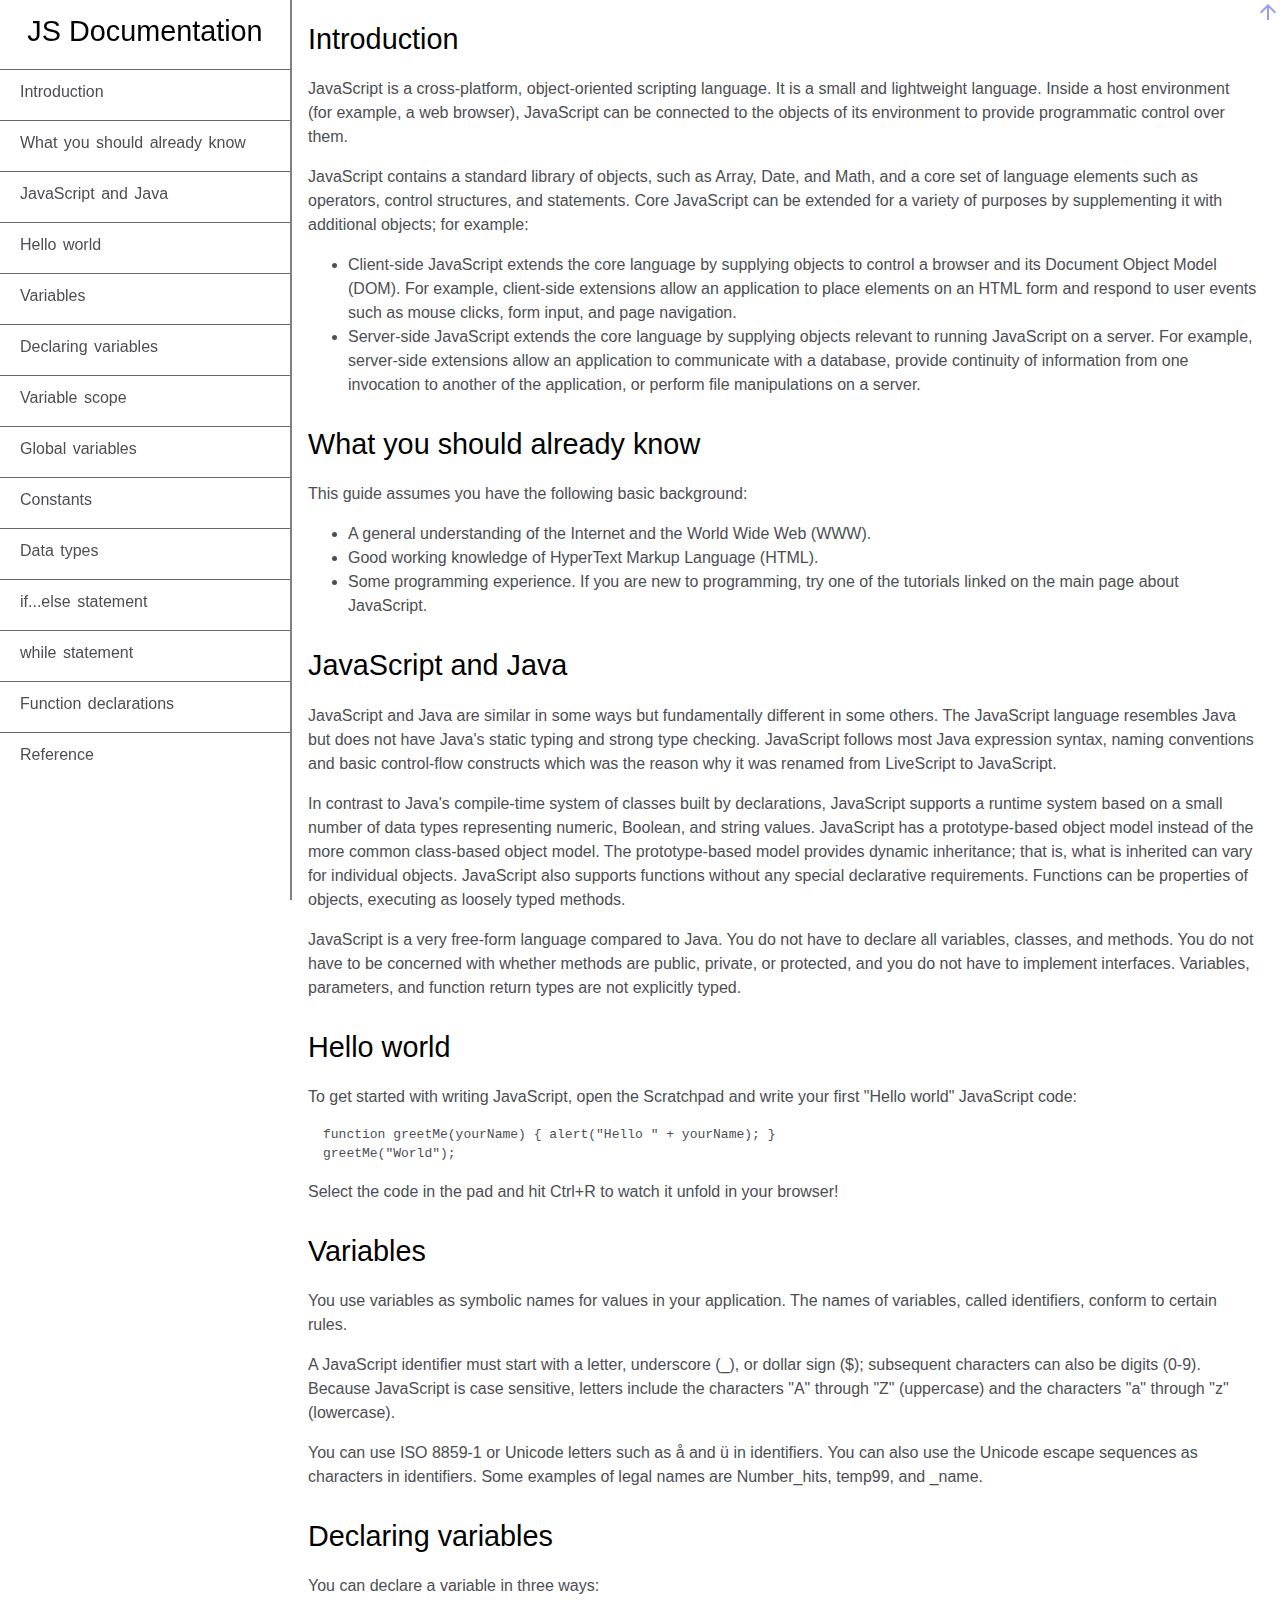
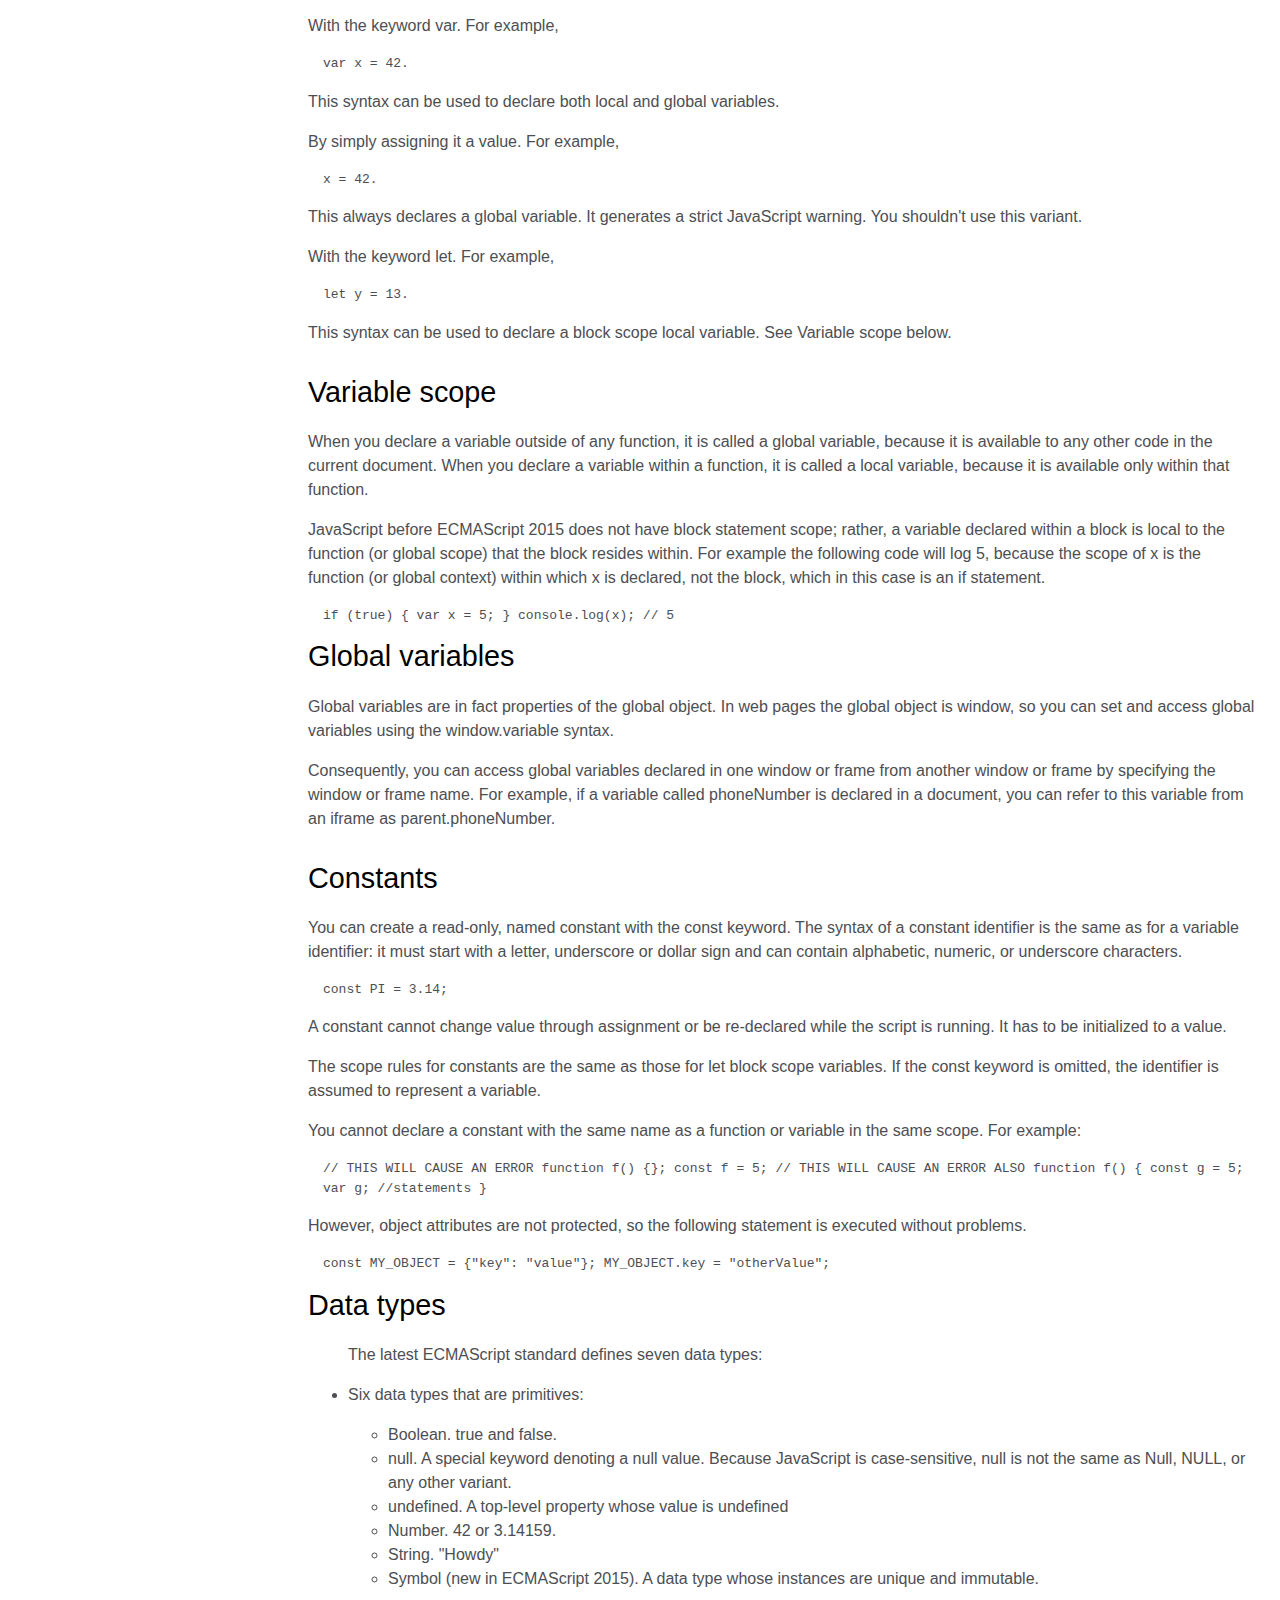
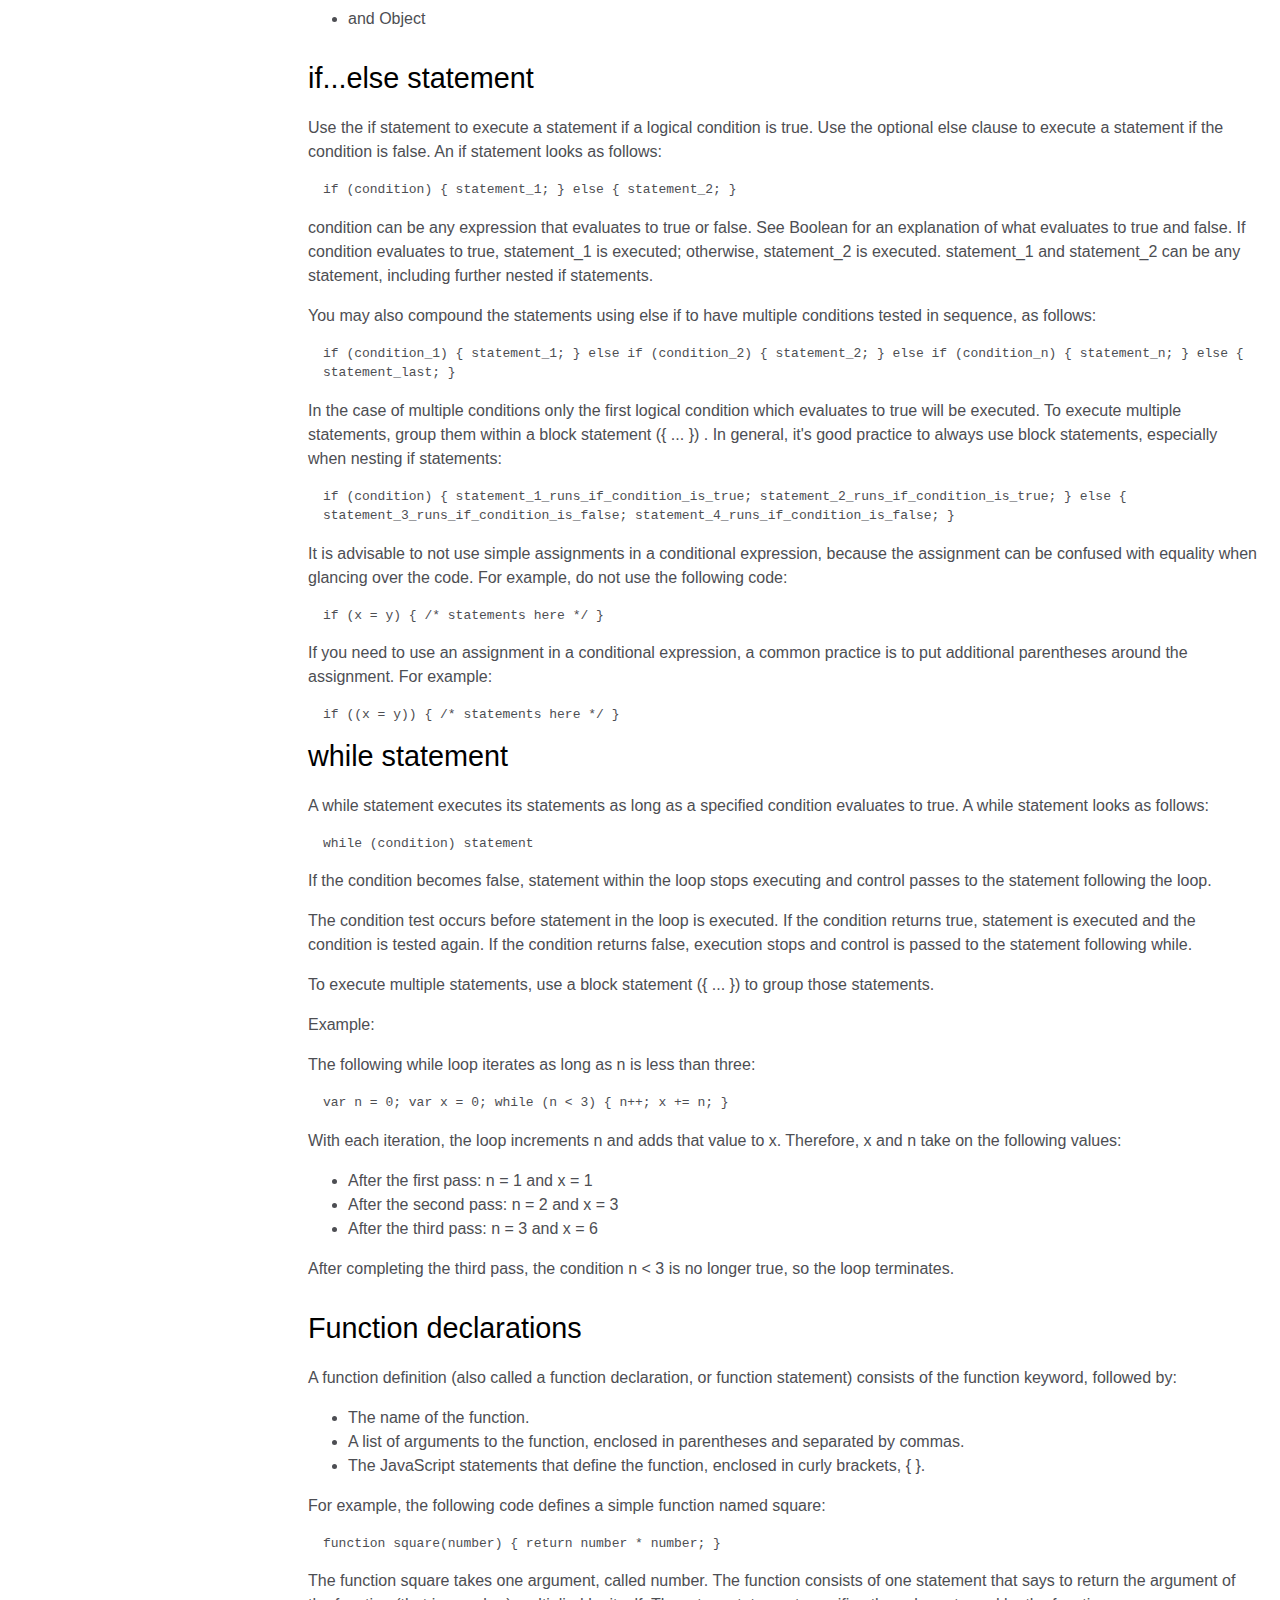
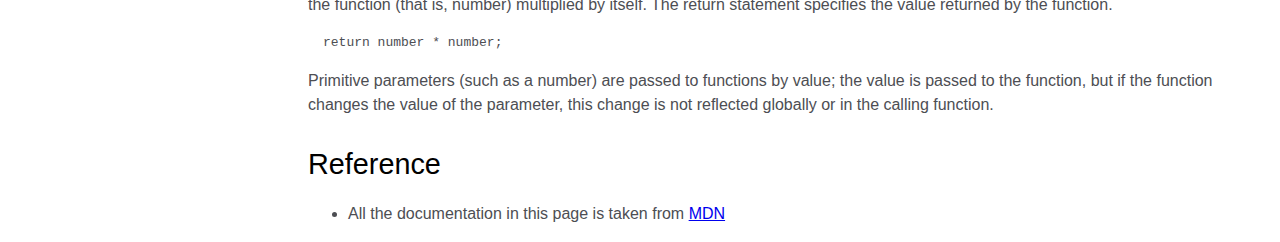
<file: FreeCodeCamp Pro/Projects/Technical Documentation Page/index.html>
<!DOCTYPE html>
<html lang="en">

<head>
    <meta charset="UTF-8">
    <meta http-equiv="X-UA-Compatible" content="IE=edge">
    <meta name="viewport" content="width=device-width, initial-scale=1.0">
    <title>Javascript Documentation</title>
    <link rel="stylesheet" href="styles.css">
    <link rel="stylesheet" href="https://fonts.googleapis.com/css2?family=Material+Symbols+Outlined:opsz,wght,FILL,GRAD@20..48,100..700,0..1,-50..200" />
</head>

<body>
    <nav id="navbar">
        <header>
            JS Documentation
        </header>
        <ul>
            <li>
                <a href="#Introduction" class="nav-link">Introduction</a>
            </li>
            <li>
                <a href="#What_you_should_already_know" class="nav-link">What you should already know</a>
            </li>
            <li>
                <a href="#JavaScript_and_Java" class="nav-link">JavaScript and Java</a>
            </li>
            <li>
                <a href="#Hello_world" class="nav-link">Hello world</a>
            </li>
            <li>
                <a href="#Variables" class="nav-link">Variables</a>
            </li>
            <li>
                <a href="#Declaring_variables" class="nav-link">Declaring variables</a>
            </li>
            <li>
                <a href="#Variable_scope" class="nav-link">Variable scope</a>
            </li>
            <li>
                <a href="#Global_variables" class="nav-link">Global variables</a>
            </li>
            <li>
                <a href="#Constants" class="nav-link">Constants</a>
            </li>
            <li>
                <a href="#Data_types" class="nav-link">Data types</a>
            </li>
            <li>
                <a href="#if...else_statement" class="nav-link">if...else statement</a>
            </li>
            <li>
                <a href="#while_statement" class="nav-link">while statement</a>
            </li>
            <li>
                <a href="#Function_declarations" class="nav-link">Function declarations</a>
            </li>
            <li>
                <a href="#Reference" class="nav-link">Reference</a>
            </li>
        </ul>
    </nav>
    <main id="main-doc">
        <section id="Introduction" class="main-section">
            <header>
                Introduction
            </header>
            <article>
                <p>JavaScript is a cross-platform, object-oriented scripting language. It is a small and lightweight language. Inside a host environment (for example, a web browser), JavaScript can be connected to the objects of its environment to provide
                    programmatic control over them.</p>
                <p>JavaScript contains a standard library of objects, such as Array, Date, and Math, and a core set of language elements such as operators, control structures, and statements. Core JavaScript can be extended for a variety of purposes by supplementing
                    it with additional objects; for example:</p>
                <ul>
                    <li>Client-side JavaScript extends the core language by supplying objects to control a browser and its Document Object Model (DOM). For example, client-side extensions allow an application to place elements on an HTML form and respond
                        to user events such as mouse clicks, form input, and page navigation.</li>
                    <li>Server-side JavaScript extends the core language by supplying objects relevant to running JavaScript on a server. For example, server-side extensions allow an application to communicate with a database, provide continuity of information
                        from one invocation to another of the application, or perform file manipulations on a server.</li>
                </ul>
            </article>
        </section>
        <section id="What_you_should_already_know" class="main-section">
            <header>
                What you should already know
            </header>
            <article>
                <p>This guide assumes you have the following basic background:</p>
                <ul>
                    <li>A general understanding of the Internet and the World Wide Web (WWW).</li>
                    <li>Good working knowledge of HyperText Markup Language (HTML).</li>
                    <li>Some programming experience. If you are new to programming, try one of the tutorials linked on the main page about JavaScript.</li>
                </ul>
            </article>
        </section>
        <section id="JavaScript_and_Java" class="main-section">
            <header>
                JavaScript and Java
            </header>
            <article>
                <p>JavaScript and Java are similar in some ways but fundamentally different in some others. The JavaScript language resembles Java but does not have Java's static typing and strong type checking. JavaScript follows most Java expression syntax,
                    naming conventions and basic control-flow constructs which was the reason why it was renamed from LiveScript to JavaScript.</p>
                <p>In contrast to Java's compile-time system of classes built by declarations, JavaScript supports a runtime system based on a small number of data types representing numeric, Boolean, and string values. JavaScript has a prototype-based object
                    model instead of the more common class-based object model. The prototype-based model provides dynamic inheritance; that is, what is inherited can vary for individual objects. JavaScript also supports functions without any special declarative
                    requirements. Functions can be properties of objects, executing as loosely typed methods.

                </p>
                <p>JavaScript is a very free-form language compared to Java. You do not have to declare all variables, classes, and methods. You do not have to be concerned with whether methods are public, private, or protected, and you do not have to implement
                    interfaces. Variables, parameters, and function return types are not explicitly typed.</p>
            </article>
        </section>
        <section id="Hello_world" class="main-section">
            <header>
                Hello world
            </header>
            <article>
                <p>To get started with writing JavaScript, open the Scratchpad and write your first "Hello world" JavaScript code:</p>
            </article>
            <code>function greetMe(yourName) { alert("Hello " + yourName); }
               <br>
                greetMe("World");</code>
            <p>Select the code in the pad and hit Ctrl+R to watch it unfold in your browser!</p>
        </section>
        <section id="Variables" class="main-section">
            <header>
                Variables
            </header>
            <article>
                <p>You use variables as symbolic names for values in your application. The names of variables, called identifiers, conform to certain rules.</p>
                <p>A JavaScript identifier must start with a letter, underscore (_), or dollar sign ($); subsequent characters can also be digits (0-9). Because JavaScript is case sensitive, letters include the characters "A" through "Z" (uppercase) and
                    the characters "a" through "z" (lowercase).</p>
                <p>You can use ISO 8859-1 or Unicode letters such as å and ü in identifiers. You can also use the Unicode escape sequences as characters in identifiers. Some examples of legal names are Number_hits, temp99, and _name.</p>
            </article>
        </section>
        <section id="Declaring_variables" class="main-section">
            <header>
                Declaring variables
            </header>
            <article>
                <p>You can declare a variable in three ways:</p>
                <p>With the keyword var. For example,</p>
                <code>var x = 42.</code>
                <p>This syntax can be used to declare both local and global variables.</p>
                <p>By simply assigning it a value. For example,</p><code>x = 42.</code>
                <p>This always declares a global variable. It generates a strict JavaScript warning. You shouldn't use this variant.</p>
                <p>With the keyword let. For example,</p>
                <code>let y = 13.</code>
                <p>This syntax can be used to declare a block scope local variable. See Variable scope below.</p>
            </article>
        </section>
        <section id="Variable_scope" class="main-section">
            <header>
                Variable scope
            </header>
            <article>
                <p>When you declare a variable outside of any function, it is called a global variable, because it is available to any other code in the current document. When you declare a variable within a function, it is called a local variable, because
                    it is available only within that function.</p>
                <p>JavaScript before ECMAScript 2015 does not have block statement scope; rather, a variable declared within a block is local to the function (or global scope) that the block resides within. For example the following code will log 5, because
                    the scope of x is the function (or global context) within which x is declared, not the block, which in this case is an if statement.</p><code>if (true) { var x = 5; } console.log(x); // 5</code>
            </article>
        </section>
        <section id="Global_variables" class="main-section">
            <header>
                Global variables
            </header>
            <article>
                <p>Global variables are in fact properties of the global object. In web pages the global object is window, so you can set and access global variables using the window.variable syntax.</p>
                <p>Consequently, you can access global variables declared in one window or frame from another window or frame by specifying the window or frame name. For example, if a variable called phoneNumber is declared in a document, you can refer to
                    this variable from an iframe as parent.phoneNumber.</p>
            </article>
        </section>
        <section id="Constants" class="main-section">
            <header>
                Constants
            </header>
            <article>
                <p>You can create a read-only, named constant with the const keyword. The syntax of a constant identifier is the same as for a variable identifier: it must start with a letter, underscore or dollar sign and can contain alphabetic, numeric,
                    or underscore characters.</p><code>const PI = 3.14;</code>
                <p>A constant cannot change value through assignment or be re-declared while the script is running. It has to be initialized to a value.</p>
                <p>The scope rules for constants are the same as those for let block scope variables. If the const keyword is omitted, the identifier is assumed to represent a variable.</p>
                <p>You cannot declare a constant with the same name as a function or variable in the same scope. For example:</p>
                <code>// THIS WILL CAUSE AN ERROR function f() {}; const f = 5; // THIS
                    WILL CAUSE AN ERROR ALSO function f() { const g = 5; var g;
                    //statements }</code>
                <p>However, object attributes are not protected, so the following statement is executed without problems.</p><code>const MY_OBJECT = {"key": "value"}; MY_OBJECT.key =
                    "otherValue";</code>
            </article>
        </section>
        <section id="Data_types" class="main-section">
            <header>
                Data types
            </header>
            <article>
                <ul>
                    <p>The latest ECMAScript standard defines seven data types:</p>
                    <li>Six data types that are primitives:
                        <ul class="inner-list">
                            <li>Boolean. true and false.</li>
                            <li>null. A special keyword denoting a null value. Because JavaScript is case-sensitive, null is not the same as Null, NULL, or any other variant.</li>
                            <li>undefined. A top-level property whose value is undefined</li>
                            <li>Number. 42 or 3.14159.</li>
                            <li>String. "Howdy"</li>
                            <li>Symbol (new in ECMAScript 2015). A data type whose instances are unique and immutable.</li>
                        </ul>
                    </li>
                    <li>and Object</li>
                </ul>
            </article>
        </section>
        <section id="if...else_statement" class="main-section">
            <header>
                if...else statement
            </header>
            <article>
                <p>Use the if statement to execute a statement if a logical condition is true. Use the optional else clause to execute a statement if the condition is false. An if statement looks as follows:</p><code>if (condition) { statement_1; } else { statement_2; }</code>
                <p>condition can be any expression that evaluates to true or false. See Boolean for an explanation of what evaluates to true and false. If condition evaluates to true, statement_1 is executed; otherwise, statement_2 is executed. statement_1
                    and statement_2 can be any statement, including further nested if statements.</p>
                <p>You may also compound the statements using else if to have multiple conditions tested in sequence, as follows:</p><code>if (condition_1) { statement_1; } else if (condition_2) {
                    statement_2; } else if (condition_n) { statement_n; } else {
                    statement_last; }</code>
                <p>In the case of multiple conditions only the first logical condition which evaluates to true will be executed. To execute multiple statements, group them within a block statement ({ ... }) . In general, it's good practice to always use
                    block statements, especially when nesting if statements:</p><code>if (condition) { statement_1_runs_if_condition_is_true;
                        statement_2_runs_if_condition_is_true; } else {
                        statement_3_runs_if_condition_is_false;
                        statement_4_runs_if_condition_is_false; }</code>
                <p>It is advisable to not use simple assignments in a conditional expression, because the assignment can be confused with equality when glancing over the code. For example, do not use the following code:</p><code>if (x = y) { /* statements here */ }</code>
                <p>If you need to use an assignment in a conditional expression, a common practice is to put additional parentheses around the assignment. For example:</p>
                <code>if ((x = y)) { /* statements here */ }</code>
            </article>
        </section>
        <section id="while_statement" class="main-section">
            <header>
                while statement
            </header>
            <article>
                <p>A while statement executes its statements as long as a specified condition evaluates to true. A while statement looks as follows:</p><code>while (condition) statement</code>
                <p>If the condition becomes false, statement within the loop stops executing and control passes to the statement following the loop.</p>
                <p>The condition test occurs before statement in the loop is executed. If the condition returns true, statement is executed and the condition is tested again. If the condition returns false, execution stops and control is passed to the statement
                    following while.</p>
                <p>To execute multiple statements, use a block statement ({ ... }) to group those statements.</p>
                <p>Example:</p>
                <p>The following while loop iterates as long as n is less than three:</p>
                <code>var n = 0; var x = 0; while (n < 3) { n++; x += n; }</code>
                <p>With each iteration, the loop increments n and adds that value to x. Therefore, x and n take on the following values:</p>
                <ul>
                    <li>After the first pass: n = 1 and x = 1</li>
                    <li>After the second pass: n = 2 and x = 3</li>
                    <li>After the third pass: n = 3 and x = 6</li>
                </ul>
                <p>After completing the third pass, the condition n
                    < 3 is no longer true, so the loop terminates.</p>
            </article>
        </section>
        <section id="Function_declarations" class="main-section">
            <header>
                Function declarations
            </header>
            <article>
                <p>A function definition (also called a function declaration, or function statement) consists of the function keyword, followed by:</p>
                <ul>
                    <li>The name of the function.</li>
                    <li>A list of arguments to the function, enclosed in parentheses and separated by commas.</li>
                    <li>The JavaScript statements that define the function, enclosed in curly brackets, { }.</li>
                </ul>
                <p>For example, the following code defines a simple function named square:</p>
                <code>function square(number) { return number * number; }</code>
                <p>The function square takes one argument, called number. The function consists of one statement that says to return the argument of the function (that is, number) multiplied by itself. The return statement specifies the value returned by
                    the function.</p><code>return number * number;</code>
                <p>Primitive parameters (such as a number) are passed to functions by value; the value is passed to the function, but if the function changes the value of the parameter, this change is not reflected globally or in the calling function.</p>
            </article>
        </section>
        <section id="Reference" class="main-section">
            <header>
                Reference
            </header>
            <article>
                <ul>
                    <li>All the documentation in this page is taken from
                        <a href="https://developer.mozilla.org/en-US/docs/Web/JavaScript/Guide " target="_blank ">MDN</a>
                    </li>
                </ul>
            </article>
        </section>
    </main>

    <a href="#Introduction">
        <span class="material-symbols-outlined">
            arrow_upward
            </span>
    </a>
</body>

</html>
</file>
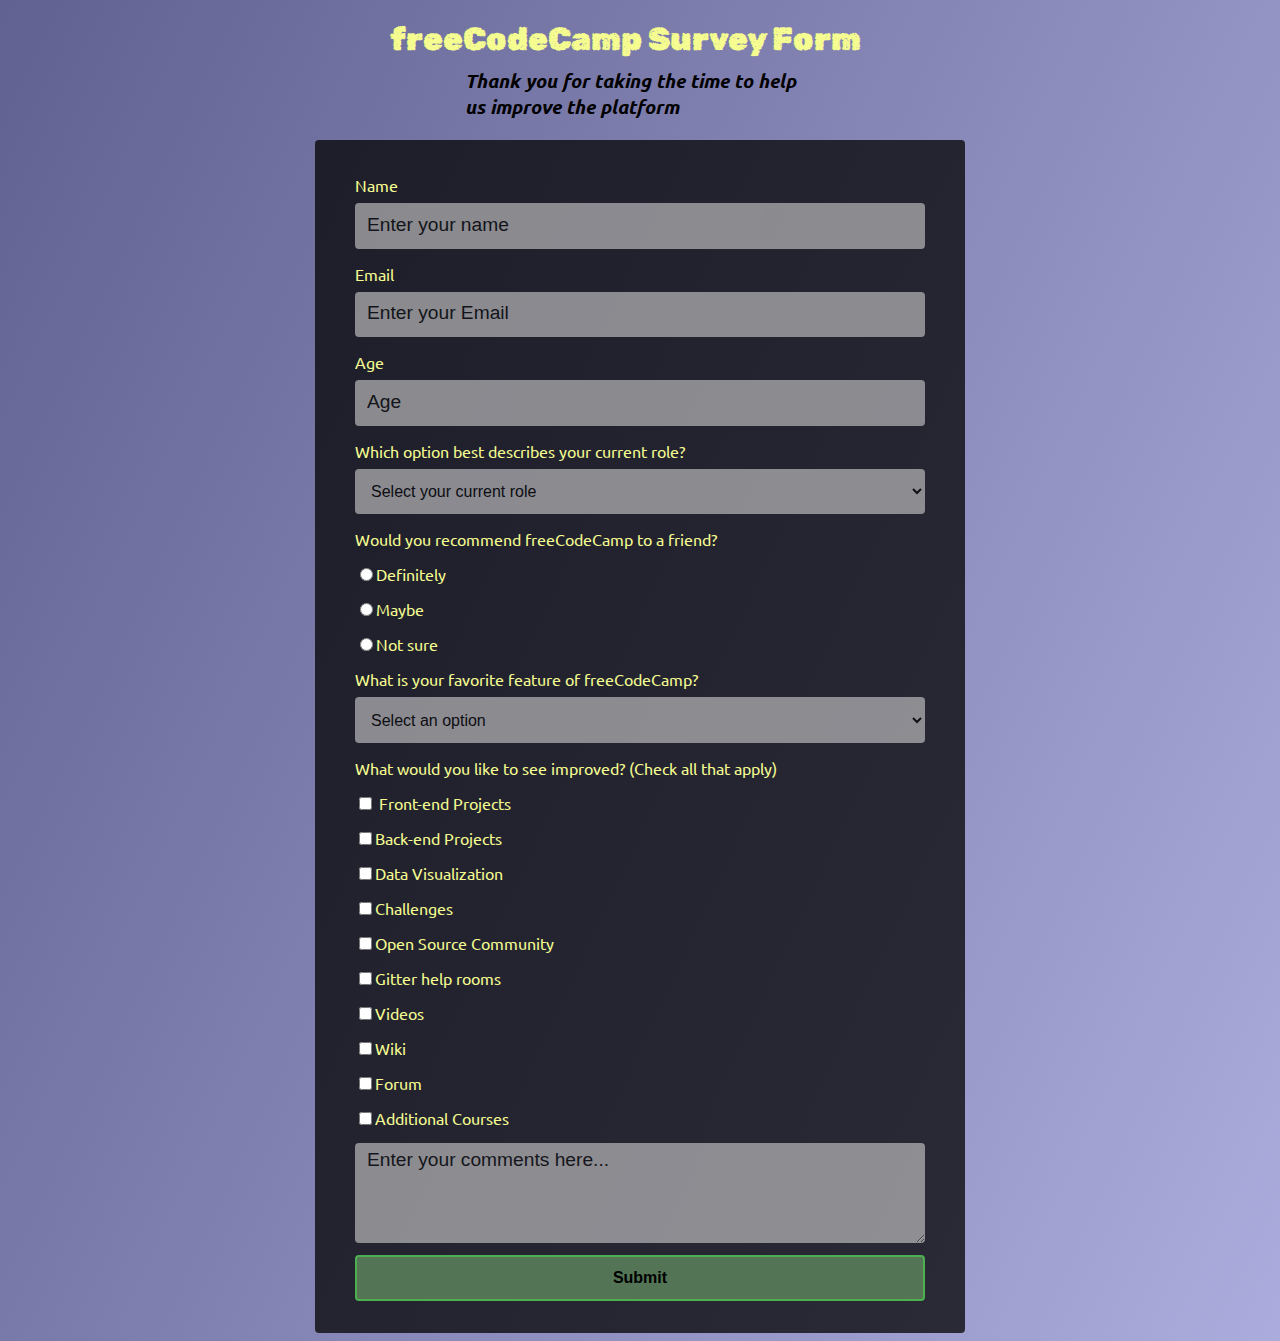
<file: FreeCodeCamp Pro/Projects/Survey Form/freecodecamp.html>
<!DOCTYPE html>
<html lang="en">

<head>
    <meta charset="UTF-8">
    <meta http-equiv="X-UA-Compatible" content="IE=edge">
    <meta name="viewport" content="width=device-width, initial-scale=1.0">
    <link rel="stylesheet" href="styles.css">
    <link rel="preconnect" href="https://fonts.googleapis.com">
    <link rel="preconnect" href="https://fonts.gstatic.com" crossorigin>
    <link href="https://fonts.googleapis.com/css2?family=Rubik+Microbe&display=swap" rel="stylesheet">

    <link rel="preconnect" href="https://fonts.googleapis.com">
    <link rel="preconnect" href="https://fonts.gstatic.com" crossorigin>
    <link href="https://fonts.googleapis.com/css2?family=Ubuntu:wght@500&display=swap" rel="stylesheet">
    <title>freecodecamp.com</title>
</head>

<body>
    <header>
        <h1>freeCodeCamp Survey Form</h1>
        <h3>Thank you for taking the time to help us improve the platform</h3>
    </header>
    <div class="form">
        <form action="">
            <label for="name">Name  <input type="text" name="name" placeholder="Enter your name" id="name" class="input-box"></label>
            <label for="email">Email   
                <input type="email" placeholder="Enter your Email" class="input-box"  id="email" name="email">
            </label>
            <label for="age">Age   
                <input type="number" placeholder="Age" class="input-box"  id="age" name="age" min="13" max="100">
            </label>
            <div>
                <label for="current-role">
                    Which option best describes your current role?
                    <select name="role" id="current-role" class="select-box">
                        <option value="0" disabled selected value>Select your current role</option>
                        <option value="1">Student</option>
                        <option value="2">Full Time Job</option>
                        <option value="3">Full Time Learner </option>
                        <option value="4">Prefer not to Say</option>
                        <option value="5">Others</option>
    
                    </select>
                </label>
            </div>
            <label for="">Would you recommend freeCodeCamp to a friend?
                <label for="Definatly"><input type="radio" value="Definatly" name="recommandation" id="Definatly">Definitely</label>
            <label for="Maybe"><input type="radio" value="Maybe" name="recommandation" id="Maybe">Maybe</label>
            <label for="Not sure"><input type="radio" value="Not sure" name="recommandation" id="Not sure">Not sure</label>
            </label>
            <div class="selection">
                <label for="feedback">
                    What is your favorite feature of freeCodeCamp?
                    <select name="feedback" id="feedback" class="select-box">
                    What is your favorite feature of freeCodeCamp?
                        <option value="0" disabled selected value>Select an option</option>
                        <option value="1">Challenges</option>
                        <option value="2">Project</option>
                        <option value="3">Community</option>
                        <option value="4">Open Source</option>
                </select></label>
                <div>
                    <label for="courses">What would you like to see improved? (Check all that apply)
                        <label for=""><input type="checkbox" name="Front-end Projects" id="" value="Front-end Projects"> Front-end Projects</label>
                    <label for=""><input type="checkbox" name="Front-end Projects" id="" value="Back-end Projects">Back-end Projects</label>
                    <label for=""><input type="checkbox" name="Front-end Projects" id="" value="Data Visualization">Data Visualization</label> <label for=""><input type="checkbox" name="Front-end Projects" id="" value="Challenges">Challenges</label>
                    <label for=""><input type="checkbox" name="Front-end Projects" id="" value="Open Source Community">Open Source Community</label>
                    <label for=""><input type="checkbox" name="Front-end Projects" id="" value="Gitter help rooms">Gitter help rooms</label>
                    <label for=""><input type="checkbox" name="Front-end Projects" id="" value="Videos">Videos</label>
                    <label for=""><input type="checkbox" name="Front-end Projects" id="" value="Wiki">Wiki</label>
                    <label for=""><input type="checkbox" name="Front-end Projects" id="" value="Forum">Forum</label>
                    <label for=""><input type="checkbox" name="Front-end Projects" id="" value="Additional Courses">Additional Courses</label>
                    </label>
                </div>
                <textarea name="" id="" cols="30" rows="5" placeholder="Enter your comments here..."></textarea>
                <button type="submit" class="submit-button button1"> Submit</button>

        </form>
        </div>


</body>

</html>
</file>
<file: FreeCodeCamp Pro/Projects/Technical Documentation Page/styles.css>
* {
        scroll-behavior: smooth;
    }
    
    html,
    body {
        min-width: 290px;
        color: #4d4e53;
        background-color: #ffffff;
        font-family: 'Open Sans', Arial, sans-serif;
        line-height: 1.5;
    }
    
    body {
        display: block;
    }
    
    ul {
        display: block;
        list-style-type: disc;
        margin-block-start: 1em;
        margin-block-end: 1em;
        margin-inline-start: 0px;
        margin-inline-end: 0px;
        padding-inline-start: 40px;
    }
    
    header {
        font-size: 1.8em;
        text-align: center;
        padding-top: 10px;
        color: black;
    }
    
    .nav-link {
        display: block;
        border-top: 1px solid rgb(110, 103, 103);
        height: 40px;
        padding-top: 10px;
        text-decoration: none;
    }
    
    #navbar {
        position: fixed;
        border-right: 2px solid gray;
        max-width: 290px;
        width: 300px;
        height: 100%;
        top: 0;
        left: 0;
    }
    
    #navbar ul {
        height: 88%;
        padding: 0;
        overflow-y: auto;
        overflow-x: hidden;
    }
    
    #navbar a {
        padding-left: 20px;
    }
    
    #navbar a {
        display: block;
        text-align: left;
        color: #4d4e53;
        word-spacing: 2px;
    }
    
    #navbar a:hover {
        color: rgb(255, 255, 255);
        background-color: black;
        font-size: 1.1em;
    }
    
    @media only screen and (max-width: 815px) {
        #navbar {
            background-color: white;
            position: absolute;
            top: 0;
            padding: 0;
            margin: 0;
            width: 400px;
            max-height: 275px;
            border: none;
            z-index: 1;
        }
        #navbar a:hover {
            font-size: 1em;
        }
    }
    
    @media only screen and (max-width: 815px) {
        #main-doc {
            position: relative;
            margin-left: 0px;
            margin-top: 270px;
        }
    }
    
    #main-doc {
        margin-left: 300px;
        margin-right: 15px;
    }
    
    #main-doc header {
        text-align: left;
    }
    
    code {
        display: block;
        margin-left: 15px;
    }
    
    .inner-list {
        list-style: circle;
    }
    
    .material-symbols-outlined {
        position: fixed;
        top: 0;
        right: 0;
        z-index: 999;
        height: 100%;
        cursor: pointer;
        opacity: 0.4;
        background: none
    }
    
    .material-symbols-outlined:hover {
        background-color: #5d5f6883;
    }
    
    a:active {
        color: black;
    }
</file>
<file: FreeCodeCamp Pro/Projects/Survey Form/styles.css>
body {
            color: rgb(245, 252, 144);
            font-family: 'Ubuntu', sans-serif;
            background-image: linear-gradient( 115deg, rgba(58, 58, 117, 0.8), rgba(136, 136, 206, 0.7)), url(https://cdn.freecodecamp.org/testable-projects-fcc/images/survey-form-background.jpeg);
        }
        
        h1 {
            font-family: 'Rubik Microbe', cursive, sans-serif;
            max-width: 500px;
            margin: 20px auto 10px;
        }
        
        h3 {
            font-style: italic;
            color: black;
            max-width: 350px;
            margin: 5px auto 20px;
        }
        
        div.form {
            margin: 0px;
            max-width: 650px;
            margin: auto;
            width: 100%;
            min-height: 100%;
            background-color: #010102bd;
            border-radius: 4px;
            padding: 20px 40px;
            box-sizing: border-box;
        }
        
         ::placeholder,
        option {
            font-size: 1.2em;
            color: rgb(12, 13, 14);
            font-weight: 1100;
            font-family: 'Lucida Sans Unicode', 'Lucida Grande', 'Lucida Sans', Arial, sans-serif
        }
        
        label {
            display: block;
            margin: 15px 0;
        }
        
        option {
            background-color: #A4BE7B;
        
        border: hidden;
        border-color: green;
        
        border-width: 3px;
    }
    .input-box,
    select,
    textarea,
    button {
        box-sizing: border-box;
        display: block;
        
        height: 2.85em;
        width: 100%;
        color: black;
        margin-top: 8px;
        margin-bottom: 12px;
        border: hidden;
        border-radius: 4px;
        padding: 0.375rem 0.75rem;
        background-color: #d1d1d1;
    }
    .input-box,
    select,
    textarea,
    button::before {
        opacity: 0.6;
        font-size: 1em;
    }
    .input-box,
    select,
    textarea,
    button :on hover {
        opacity: 0.6;
    }
    textarea {
        padding: 0.375rem 0.75rem;
        height: 100px;
    }
    .submit-button {
        background-color: #00FFD1;
        color: rgb(242, 250, 248);
        font-weight: bold;
        padding: 2px;
        
        font-size: 1em;
    }
    .button {
        background-color: #4CAF50;
        border: none;
        color: white;
        font-size: 16px;
        margin: 4px 2px;
        transition-duration: 0.4s;
    }
    .button1 {
        background-color: rgb(83, 117, 86);
        color: black;
        border: 2px solid #4CAF50;
    }
    .button1:hover {
        background-color: #4CAF50;
        color: white;
    }
    option {
        background-color: #4CAF50;
    }
    .select-box:hover {
        background-color: rgba(142, 223, 255, 0.747);
        color: rgb(255, 255, 255);
    }
</file>
